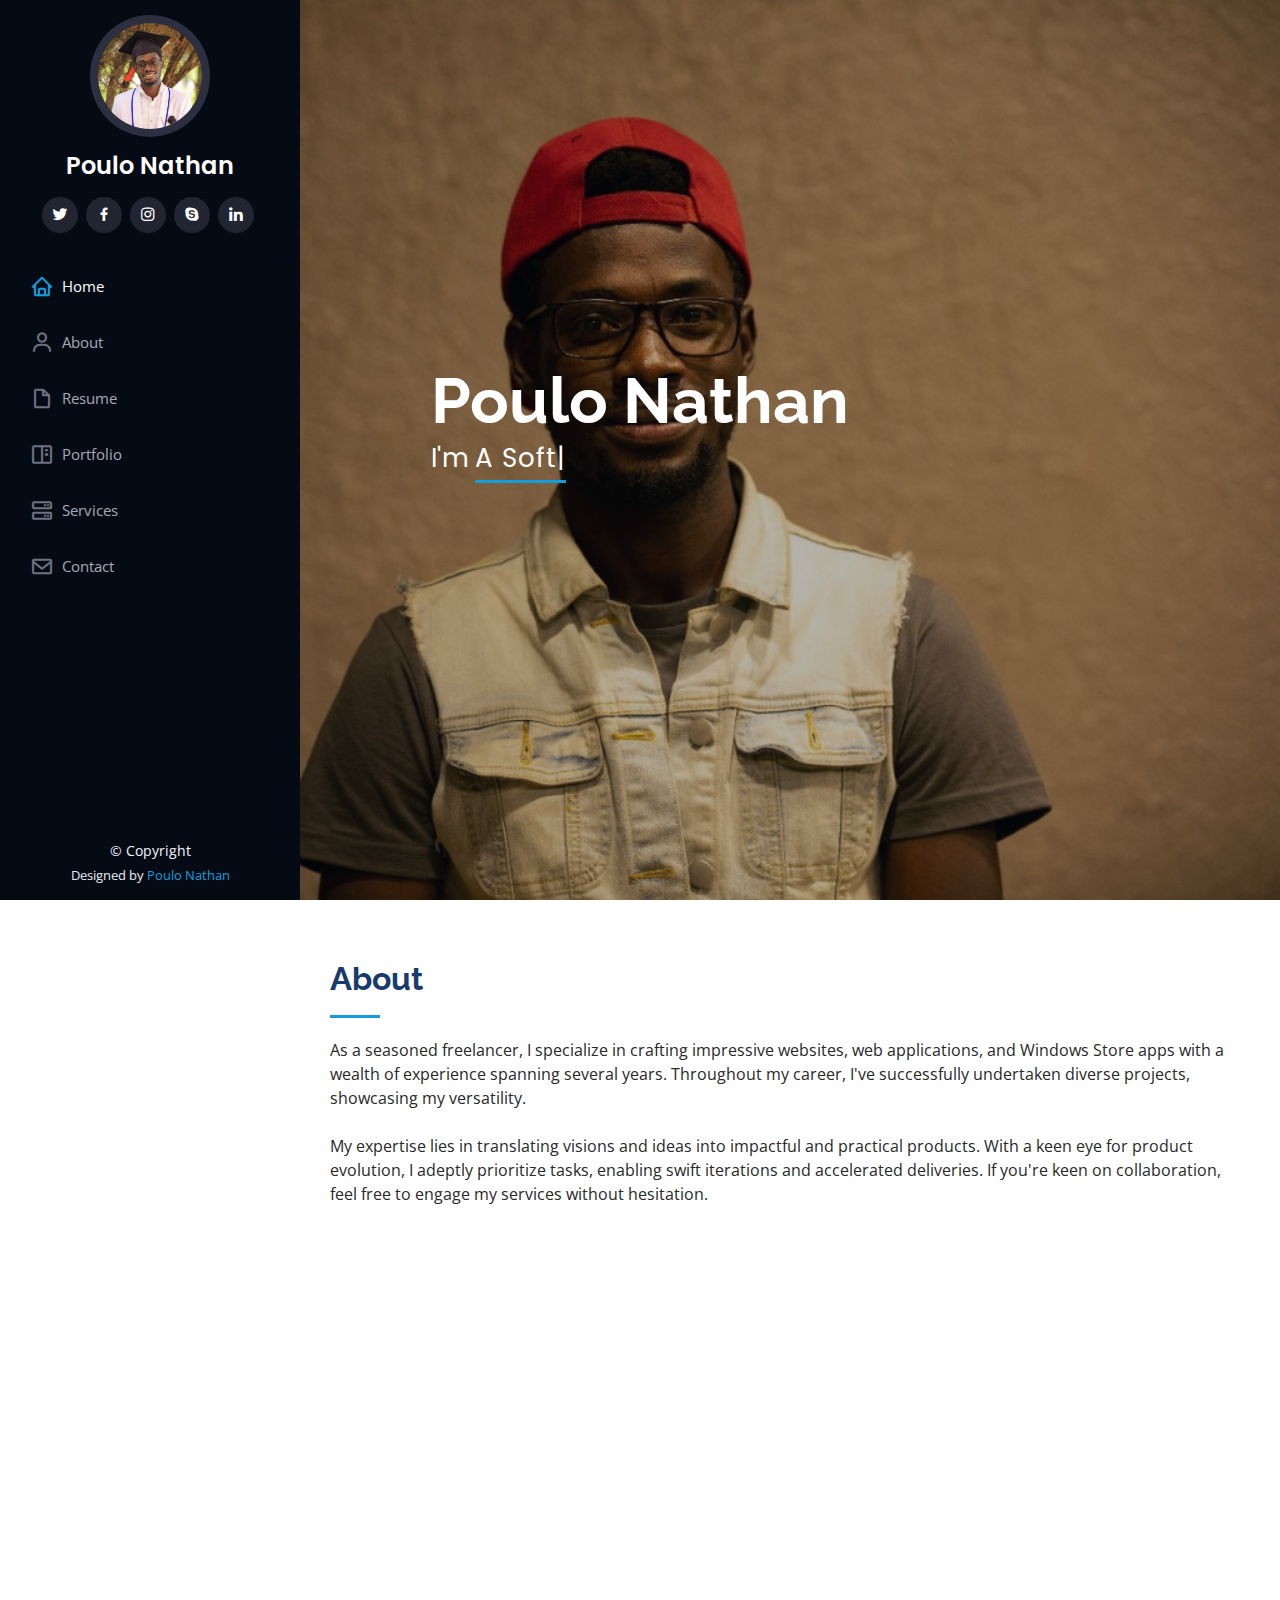
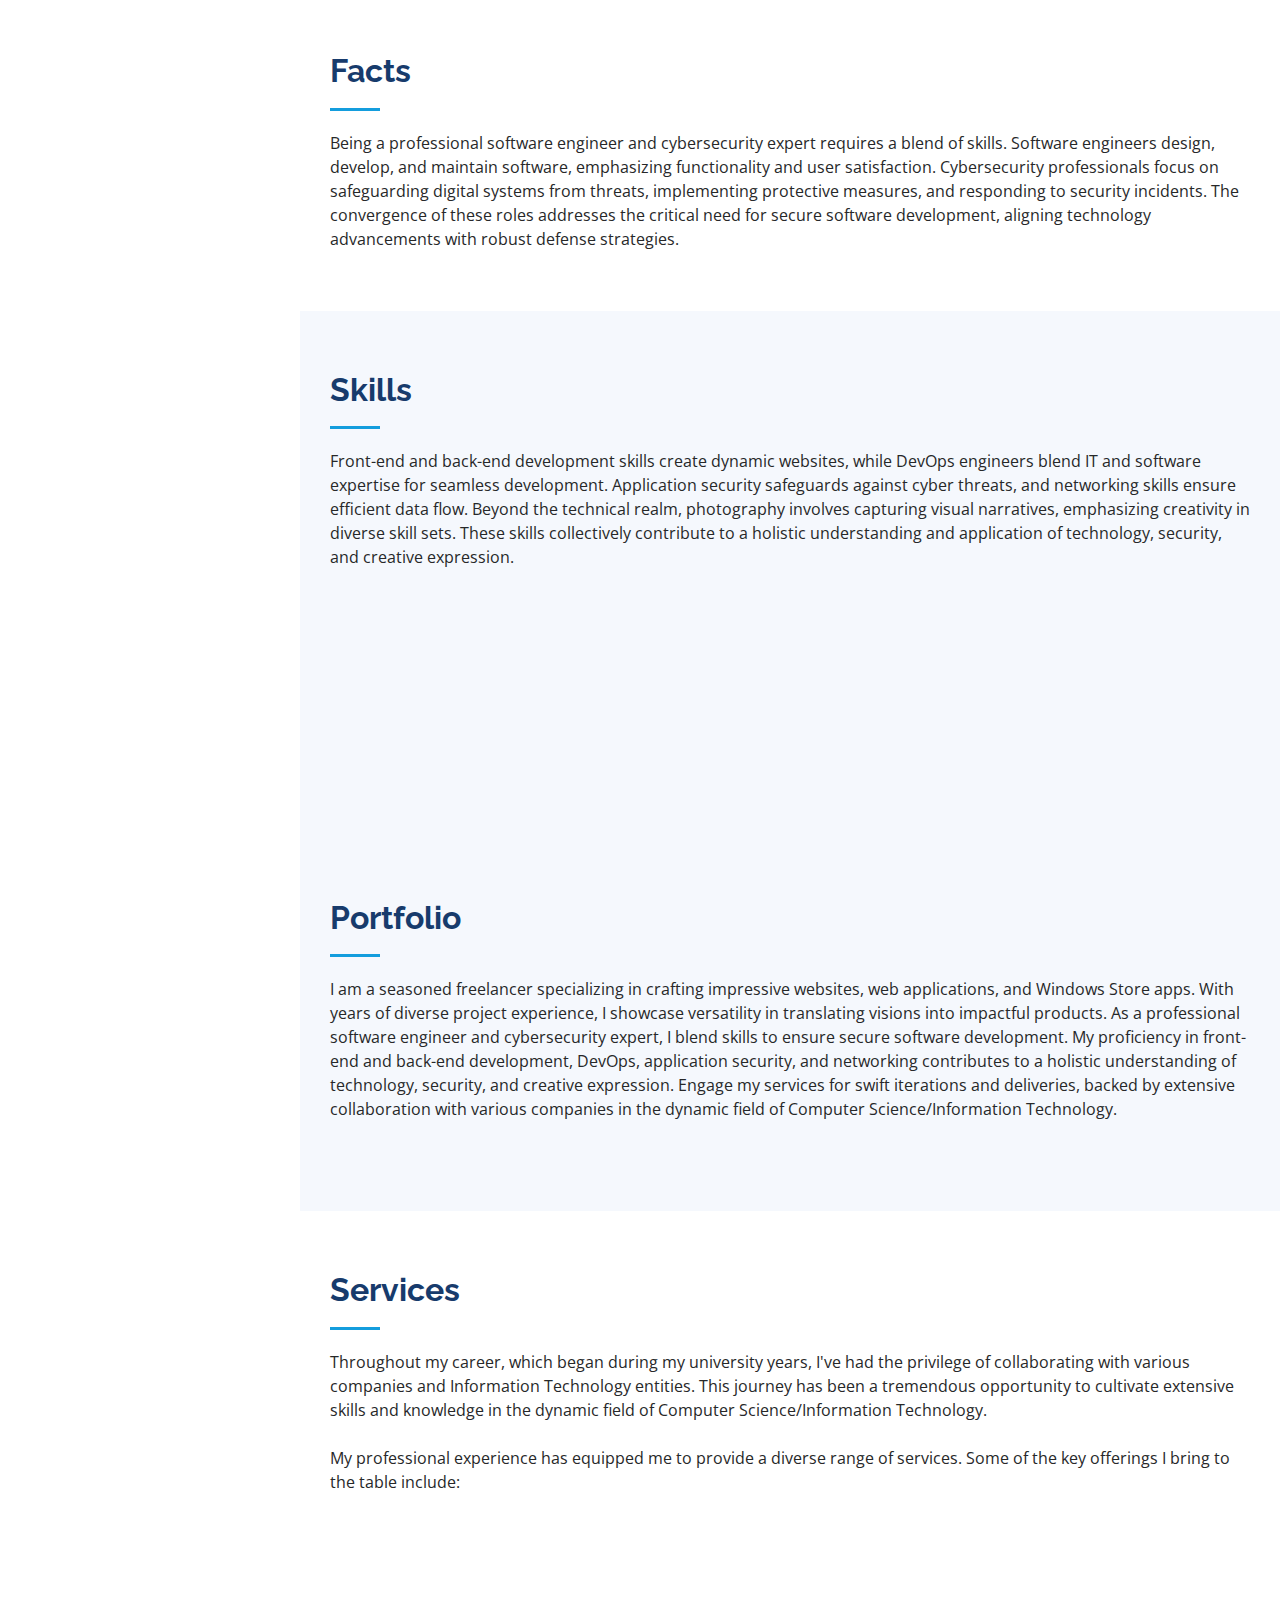
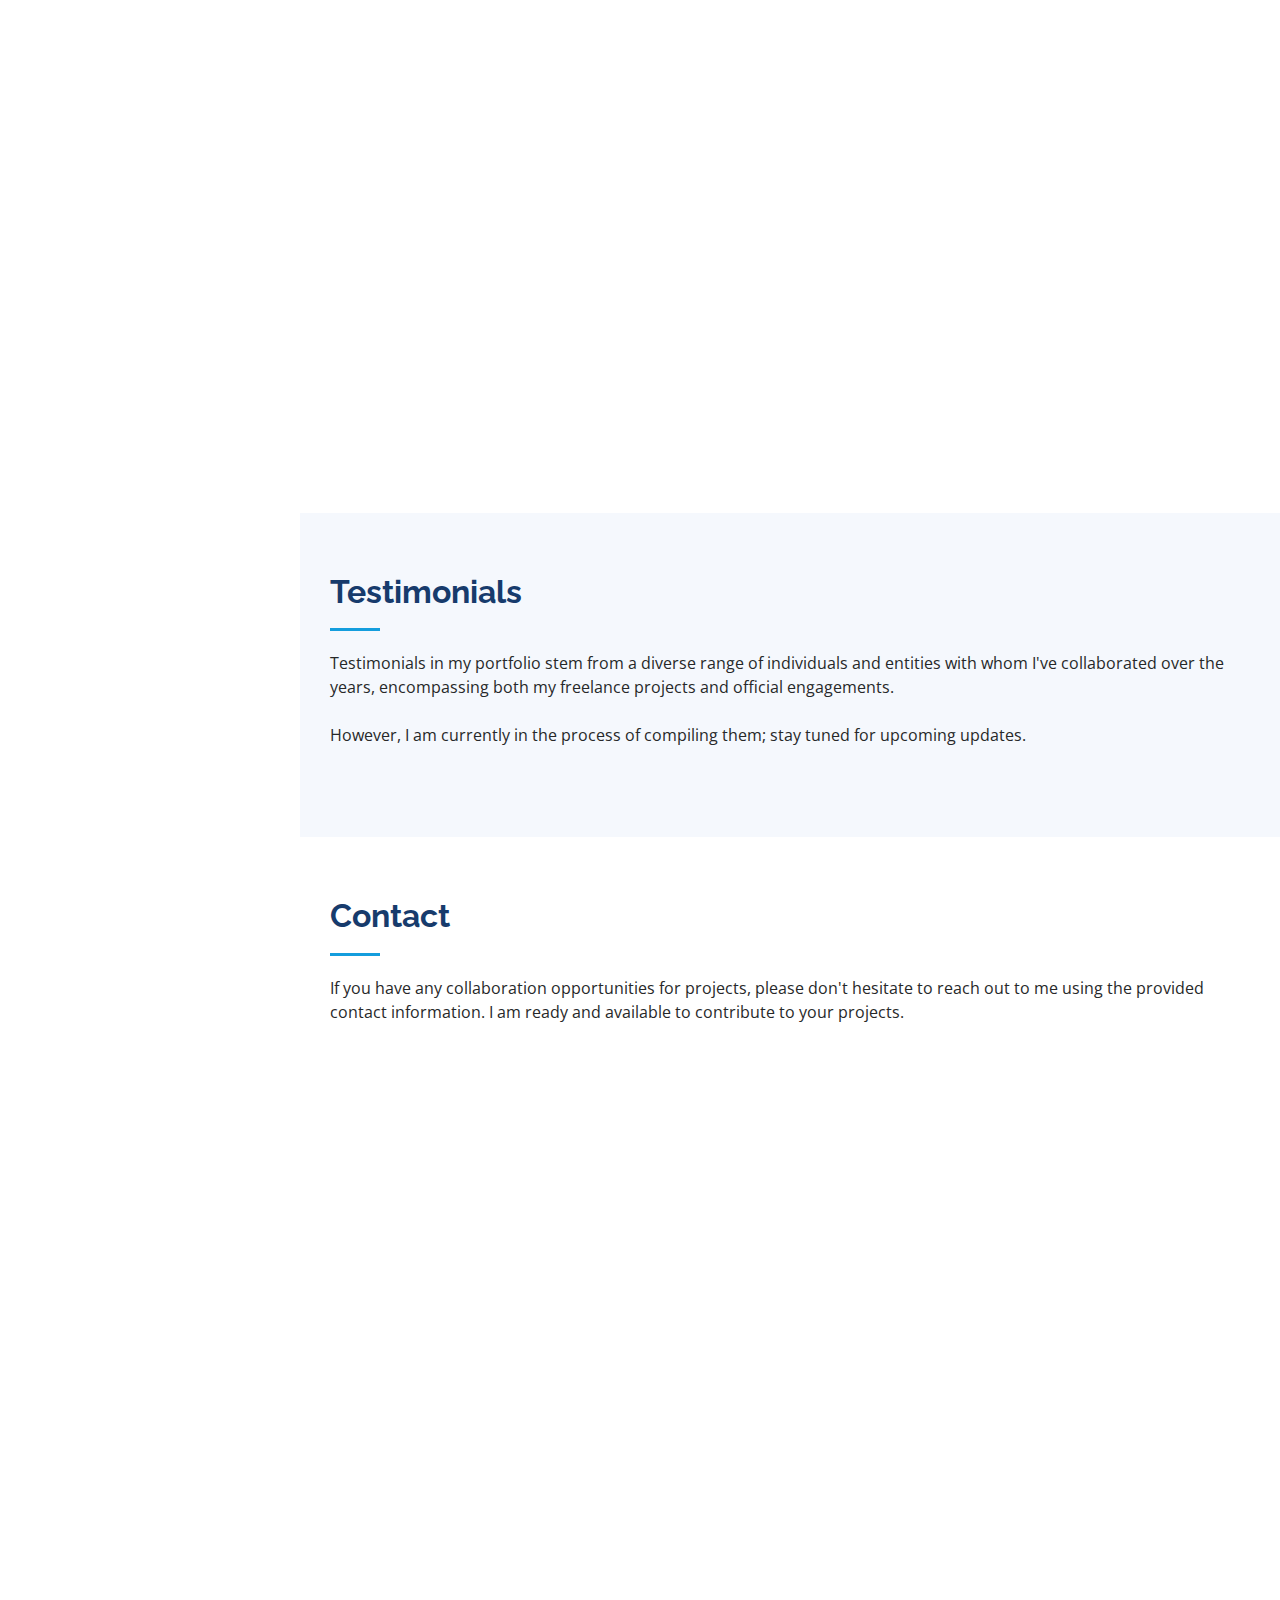
<file: index.html>
<!DOCTYPE html>
<html lang="en">

<head>
  <meta charset="utf-8">
  <meta content="width=device-width, initial-scale=1.0" name="viewport">

  <title>Poulo Nathan</title>
  <meta content="" name="description">
  <meta content="" name="keywords">

  <!-- Favicons -->
  <link href="assets/img/favicon.png" rel="icon">
  <link href="assets/img/apple-touch-icon.png" rel="apple-touch-icon">

  <!-- Google Fonts -->
  <link href="https://fonts.googleapis.com/css?family=Open+Sans:300,300i,400,400i,600,600i,700,700i|Raleway:300,300i,400,400i,500,500i,600,600i,700,700i|Poppins:300,300i,400,400i,500,500i,600,600i,700,700i" rel="stylesheet">

  <!-- Vendor CSS Files -->
  <link href="assets/vendor/aos/aos.css" rel="stylesheet">
  <link href="assets/vendor/bootstrap/css/bootstrap.min.css" rel="stylesheet">
  <link href="assets/vendor/bootstrap-icons/bootstrap-icons.css" rel="stylesheet">
  <link href="assets/vendor/boxicons/css/boxicons.min.css" rel="stylesheet">
  <link href="assets/vendor/glightbox/css/glightbox.min.css" rel="stylesheet">
  <link href="assets/vendor/swiper/swiper-bundle.min.css" rel="stylesheet">

  <!-- Template Main CSS File -->
  <link href="assets/css/style.css" rel="stylesheet">

  <!-- =======================================================
  * Template Name: Poulo Nathan
  * Updated: Nov 17 2023 with Bootstrap v5.3.2
  * Template URL: https://PouloNathan.com/Poulo Nathan-bootstrap-portfolio-websites-template/
  * Author: Poulo Nathan.com
  * License: https://Poulo Nathan.com/license/
  ======================================================== -->
</head>

<body>

  <!-- ======= Mobile nav toggle button ======= -->
  <i class="bi bi-list mobile-nav-toggle d-xl-none"></i>

  <!-- ======= Header ======= -->
  <header id="header">
    <div class="d-flex flex-column">

      <div class="profile">
        <img src="assets/img/profile-img.jpg" alt="" class="img-fluid rounded-circle">
        <h1 class="text-light"><a href="index.html">Poulo Nathan</a></h1>
        <div class="social-links mt-3 text-center">
          <a href="#" class="twitter"><i class="bx bxl-twitter"></i></a>
          <a href="#" class="facebook"><i class="bx bxl-facebook"></i></a>
          <a href="#" class="instagram"><i class="bx bxl-instagram"></i></a>
          <a href="#" class="google-plus"><i class="bx bxl-skype"></i></a>
          <a href="https://www.linkedin.com/in/paul-e-nathan-052a98147/" class="linkedin"><i class="bx bxl-linkedin"></i></a>
        </div>
      </div>

      <nav id="navbar" class="nav-menu navbar">
        <ul>
          <li><a href="#hero" class="nav-link scrollto active"><i class="bx bx-home"></i> <span>Home</span></a></li>
          <li><a href="#about" class="nav-link scrollto"><i class="bx bx-user"></i> <span>About</span></a></li>
          <li><a href="#resume" class="nav-link scrollto"><i class="bx bx-file-blank"></i> <span>Resume</span></a></li>
          <li><a href="#portfolio" class="nav-link scrollto"><i class="bx bx-book-content"></i> <span>Portfolio</span></a></li>
          <li><a href="#services" class="nav-link scrollto"><i class="bx bx-server"></i> <span>Services</span></a></li>
          <li><a href="#contact" class="nav-link scrollto"><i class="bx bx-envelope"></i> <span>Contact</span></a></li>
        </ul>
      </nav><!-- .nav-menu -->
    </div>
  </header><!-- End Header -->

  <!-- ======= Hero Section ======= -->
  <section id="hero" class="d-flex flex-column justify-content-center align-items-center">
    <div class="hero-container" data-aos="fade-in">
      <h1>Poulo Nathan</h1>
      <p>I'm <span class="typed" data-typed-items="A Software Developer, An AppSec Engineer, A DevOps Engineer ,A Photographer"></span></p>
    </div>
  </section><!-- End Hero -->

  <main id="main">

    <!-- ======= About Section ======= -->
    <section id="about" class="about">
      <div class="container">

        <div class="section-title">
          <h2>About</h2>
          <p>
As a seasoned freelancer, I specialize in crafting impressive websites, web applications, and Windows Store apps with a wealth of experience spanning several years. Throughout my career, I've successfully undertaken diverse projects, showcasing my versatility.
<br><br>
My expertise lies in translating visions and ideas into impactful and practical products. With a keen eye for product evolution, I adeptly prioritize tasks, enabling swift iterations and accelerated deliveries. If you're keen on collaboration, feel free to engage my services without hesitation.</p>
        </div>

        <div class="row">
          <div class="col-lg-4" data-aos="fade-right">
            <img src="assets/img/profile-img.jpg" class="img-fluid" alt="">
          </div>
          <div class="col-lg-8 pt-4 pt-lg-0 content" data-aos="fade-left">
            <h3>My Personal Life</h3>
            <p class="fst-italic">
            Beyond my dynamic career as a software engineer and cybersecurity specialist, my personal life is rich and fulfilling. I find spiritual connection through singing and leading worship in church, participating actively in church events, occasionally taking leadership roles. Engaging in community activities, including cleaning and health awareness, reflects my commitment to societal well-being. Regular socializing with peers allows for meaningful conversations, while my love for movies and series adds entertainment to my leisure. Renowned for my vibrant and enjoyable personality, people often find joy in my company, creating a well-rounded and enjoyable personal life.
            </p>
            <!-- <div class="row">
              <div class="col-lg-6">
                <ul>
                  <li><i class="bi bi-chevron-right"></i> <strong>Email:</strong> <span>poulonate@gmail.com</span></li>
                  <li><i class="bi bi-chevron-right"></i> <strong>Website:</strong> <span>poulonathan.com</span></li>
                  <li><i class="bi bi-chevron-right"></i> <strong>Phone:</strong> <span>+256 2009 33889</span></li>
                  <li><i class="bi bi-chevron-right"></i> <strong>City:</strong> <span>Kampala, Uganda</span></li>
                </ul>
              </div> -->
              <!-- <div class="col-lg-6">
                <ul>
                  <li><i class="bi bi-chevron-right"></i> <strong>Age:</strong> <span>30</span></li>
                  <li><i class="bi bi-chevron-right"></i> <strong>Degree:</strong> <span>Master</span></li>
                  <li><i class="bi bi-chevron-right"></i> <strong>PhEmailone:</strong> <span>email@example.com</span></li>
                  <li><i class="bi bi-chevron-right"></i> <strong>Freelance:</strong> <span>Available</span></li>
                </ul>
              </div> -->
            </div>
            <!-- <p>
              Officiis eligendi itaque labore et dolorum mollitia officiis optio vero. Quisquam sunt adipisci omnis et ut. Nulla accusantium dolor incidunt officia tempore. Et eius omnis.
              Cupiditate ut dicta maxime officiis quidem quia. Sed et consectetur qui quia repellendus itaque neque. Aliquid amet quidem ut quaerat cupiditate. Ab et eum qui repellendus omnis culpa magni laudantium dolores.
            </p> -->
          </div>
        </div>

      </div>
    </section><!-- End About Section -->

    <!-- ======= Facts Section ======= -->
    <section id="facts" class="facts">
      <div class="container">

        <div class="section-title">
          <h2>Facts</h2>
          <p>
Being a professional software engineer and cybersecurity expert requires a blend of skills. Software engineers design, develop, and maintain software, emphasizing functionality and user satisfaction. Cybersecurity professionals focus on safeguarding digital systems from threats, implementing protective measures, and responding to security incidents. The convergence of these roles addresses the critical need for secure software development, aligning technology advancements with robust defense strategies.</p>
        </div>

        <!-- <div class="row no-gutters">

          <div class="col-lg-3 col-md-6 d-md-flex align-items-md-stretch" data-aos="fade-up">
            <div class="count-box">
              <i class="bi bi-emoji-smile"></i>
              <span data-purecounter-start="0" data-purecounter-end="232" data-purecounter-duration="1" class="purecounter"></span>
              <p><strong>Happy Clients</strong> consequuntur quae</p>
            </div>
          </div>

          <div class="col-lg-3 col-md-6 d-md-flex align-items-md-stretch" data-aos="fade-up" data-aos-delay="100">
            <div class="count-box">
              <i class="bi bi-journal-richtext"></i>
              <span data-purecounter-start="0" data-purecounter-end="521" data-purecounter-duration="1" class="purecounter"></span>
              <p><strong>Projects</strong> adipisci atque cum quia aut</p>
            </div>
          </div>

          <div class="col-lg-3 col-md-6 d-md-flex align-items-md-stretch" data-aos="fade-up" data-aos-delay="200">
            <div class="count-box">
              <i class="bi bi-headset"></i>
              <span data-purecounter-start="0" data-purecounter-end="1453" data-purecounter-duration="1" class="purecounter"></span>
              <p><strong>Hours Of Support</strong> aut commodi quaerat</p>
            </div>
          </div>

          <div class="col-lg-3 col-md-6 d-md-flex align-items-md-stretch" data-aos="fade-up" data-aos-delay="300">
            <div class="count-box">
              <i class="bi bi-people"></i>
              <span data-purecounter-start="0" data-purecounter-end="32" data-purecounter-duration="1" class="purecounter"></span>
              <p><strong>Hard Workers</strong> rerum asperiores dolor</p>
            </div>
          </div>

        </div> -->

      </div>
    </section><!-- End Facts Section -->

    <!-- ======= Skills Section ======= -->
    <section id="skills" class="skills section-bg">
      <div class="container">

        <div class="section-title">
          <h2>Skills</h2>
          <p>Front-end and back-end development skills create dynamic websites, while DevOps engineers blend IT and software expertise for seamless development. Application security safeguards against cyber threats, and networking skills ensure efficient data flow. Beyond the technical realm, photography involves capturing visual narratives, emphasizing creativity in diverse skill sets. These skills collectively contribute to a holistic understanding and application of technology, security, and creative expression.</p>
        </div>

        <div class="row skills-content">

          <div class="col-lg-6" data-aos="fade-up">

            <div class="progress">
              <span class="skill">Front-End <i class="val">100%</i></span>
              <div class="progress-bar-wrap">
                <div class="progress-bar" role="progressbar" aria-valuenow="100" aria-valuemin="0" aria-valuemax="100"></div>
              </div>
            </div>

            <div class="progress">
              <span class="skill">DevOps <i class="val">90%</i></span>
              <div class="progress-bar-wrap">
                <div class="progress-bar" role="progressbar" aria-valuenow="90" aria-valuemin="0" aria-valuemax="100"></div>
              </div>
            </div>

            <div class="progress">
              <span class="skill">Photography <i class="val">75%</i></span>
              <div class="progress-bar-wrap">
                <div class="progress-bar" role="progressbar" aria-valuenow="75" aria-valuemin="0" aria-valuemax="100"></div>
              </div>
            </div>

          </div>

          <div class="col-lg-6" data-aos="fade-up" data-aos-delay="100">

            <div class="progress">
              <span class="skill">Back-End <i class="val">80%</i></span>
              <div class="progress-bar-wrap">
                <div class="progress-bar" role="progressbar" aria-valuenow="80" aria-valuemin="0" aria-valuemax="100"></div>
              </div>
            </div>

            <div class="progress">
              <span class="skill">Application Security <i class="val">90%</i></span>
              <div class="progress-bar-wrap">
                <div class="progress-bar" role="progressbar" aria-valuenow="90" aria-valuemin="0" aria-valuemax="100"></div>
              </div>
            </div>

            <div class="progress">
              <span class="skill">Networking <i class="val">55%</i></span>
              <div class="progress-bar-wrap">
                <div class="progress-bar" role="progressbar" aria-valuenow="55" aria-valuemin="0" aria-valuemax="100"></div>
              </div>
            </div>

          </div>

        </div>

      </div>
    </section><!-- End Skills Section -->

    <!-- ======= Resume Section ======= -->
    <!-- <section id="resume" class="resume">
      <div class="container">

        <div class="section-title">
          <h2>Resume</h2>
          <p>Magnam dolores commodi suscipit. Necessitatibus eius consequatur ex aliquid fuga eum quidem. Sit sint consectetur velit. Quisquam quos quisquam cupiditate. Et nemo qui impedit suscipit alias ea. Quia fugiat sit in iste officiis commodi quidem hic quas.</p>
        </div>

        <div class="row">
          <div class="col-lg-6" data-aos="fade-up">
            <h3 class="resume-title">Sumary</h3>
            <div class="resume-item pb-0">
              <h4>Poulo Nathan</h4>
              <p><em>Innovative and deadline-driven Graphic Designer with 3+ years of experience designing and developing user-centered digital/print marketing material from initial concept to final, polished deliverable.</em></p>
              <ul>
                <li>Portland par 127,Orlando, FL</li>
                <li>(123) 456-7891</li>
                <li>alice.barkley@example.com</li>
              </ul>
            </div>

            <h3 class="resume-title">Education</h3>
            <div class="resume-item">
              <h4>Master of Fine Arts &amp; Graphic Design</h4>
              <h5>2015 - 2016</h5>
              <p><em>Rochester Institute of Technology, Rochester, NY</em></p>
              <p>Qui deserunt veniam. Et sed aliquam labore tempore sed quisquam iusto autem sit. Ea vero voluptatum qui ut dignissimos deleniti nerada porti sand markend</p>
            </div>
            <div class="resume-item">
              <h4>Bachelor of Fine Arts &amp; Graphic Design</h4>
              <h5>2010 - 2014</h5>
              <p><em>Rochester Institute of Technology, Rochester, NY</em></p>
              <p>Quia nobis sequi est occaecati aut. Repudiandae et iusto quae reiciendis et quis Eius vel ratione eius unde vitae rerum voluptates asperiores voluptatem Earum molestiae consequatur neque etlon sader mart dila</p>
            </div>
          </div>
          <div class="col-lg-6" data-aos="fade-up" data-aos-delay="100">
            <h3 class="resume-title">Professional Experience</h3>
            <div class="resume-item">
              <h4>Senior graphic design specialist</h4>
              <h5>2019 - Present</h5>
              <p><em>Experion, New York, NY </em></p>
              <ul>
                <li>Lead in the design, development, and implementation of the graphic, layout, and production communication materials</li>
                <li>Delegate tasks to the 7 members of the design team and provide counsel on all aspects of the project. </li>
                <li>Supervise the assessment of all graphic materials in order to ensure quality and accuracy of the design</li>
                <li>Oversee the efficient use of production project budgets ranging from $2,000 - $25,000</li>
              </ul>
            </div>
            <div class="resume-item">
              <h4>Graphic design specialist</h4>
              <h5>2017 - 2018</h5>
              <p><em>Stepping Stone Advertising, New York, NY</em></p>
              <ul>
                <li>Developed numerous marketing programs (logos, brochures,infographics, presentations, and advertisements).</li>
                <li>Managed up to 5 projects or tasks at a given time while under pressure</li>
                <li>Recommended and consulted with clients on the most appropriate graphic design</li>
                <li>Created 4+ design presentations and proposals a month for clients and account managers</li>
              </ul>
            </div>
          </div>
        </div>

      </div>
    </section><!
    - End Resume Section -->

    <!-- ======= Portfolio Section ======= -->
    <section id="portfolio" class="portfolio section-bg">
      <div class="container">

        <div class="section-title">
          <h2>Portfolio</h2>
          <p>I am a seasoned freelancer specializing in crafting impressive websites, web applications, and Windows Store apps. With years of diverse project experience, I showcase versatility in translating visions into impactful products. As a professional software engineer and cybersecurity expert, I blend skills to ensure secure software development. My proficiency in front-end and back-end development, DevOps, application security, and networking contributes to a holistic understanding of technology, security, and creative expression. Engage my services for swift iterations and deliveries, backed by extensive collaboration with various companies in the dynamic field of Computer Science/Information Technology.</p>
        </div>

        <!-- <div class="row" data-aos="fade-up">
          <div class="col-lg-12 d-flex justify-content-center">
            <ul id="portfolio-flters">
              <li data-filter="*" class="filter-active">All</li>
              <li data-filter=".filter-app">App</li>
              <li data-filter=".filter-card">Card</li>
              <li data-filter=".filter-web">Web</li>
            </ul>
          </div>
        </div>

        <div class="row portfolio-container" data-aos="fade-up" data-aos-delay="100">

          <div class="col-lg-4 col-md-6 portfolio-item filter-app">
            <div class="portfolio-wrap">
              <img src="assets/img/portfolio/portfolio-1.jpg" class="img-fluid" alt="">
              <div class="portfolio-links">
                <a href="assets/img/portfolio/portfolio-1.jpg" data-gallery="portfolioGallery" class="portfolio-lightbox" title="App 1"><i class="bx bx-plus"></i></a>
                <a href="portfolio-details.html" title="More Details"><i class="bx bx-link"></i></a>
              </div>
            </div>
          </div>

          <div class="col-lg-4 col-md-6 portfolio-item filter-web">
            <div class="portfolio-wrap">
              <img src="assets/img/portfolio/portfolio-2.jpg" class="img-fluid" alt="">
              <div class="portfolio-links">
                <a href="assets/img/portfolio/portfolio-2.jpg" data-gallery="portfolioGallery" class="portfolio-lightbox" title="Web 3"><i class="bx bx-plus"></i></a>
                <a href="portfolio-details.html" title="More Details"><i class="bx bx-link"></i></a>
              </div>
            </div>
          </div>

          <div class="col-lg-4 col-md-6 portfolio-item filter-app">
            <div class="portfolio-wrap">
              <img src="assets/img/portfolio/portfolio-3.jpg" class="img-fluid" alt="">
              <div class="portfolio-links">
                <a href="assets/img/portfolio/portfolio-3.jpg" data-gallery="portfolioGallery" class="portfolio-lightbox" title="App 2"><i class="bx bx-plus"></i></a>
                <a href="portfolio-details.html" title="More Details"><i class="bx bx-link"></i></a>
              </div>
            </div>
          </div>

          <div class="col-lg-4 col-md-6 portfolio-item filter-card">
            <div class="portfolio-wrap">
              <img src="assets/img/portfolio/portfolio-4.jpg" class="img-fluid" alt="">
              <div class="portfolio-links">
                <a href="assets/img/portfolio/portfolio-4.jpg" data-gallery="portfolioGallery" class="portfolio-lightbox" title="Card 2"><i class="bx bx-plus"></i></a>
                <a href="portfolio-details.html" title="More Details"><i class="bx bx-link"></i></a>
              </div>
            </div>
          </div>

          <div class="col-lg-4 col-md-6 portfolio-item filter-web">
            <div class="portfolio-wrap">
              <img src="assets/img/portfolio/portfolio-5.jpg" class="img-fluid" alt="">
              <div class="portfolio-links">
                <a href="assets/img/portfolio/portfolio-5.jpg" data-gallery="portfolioGallery" class="portfolio-lightbox" title="Web 2"><i class="bx bx-plus"></i></a>
                <a href="portfolio-details.html" title="More Details"><i class="bx bx-link"></i></a>
              </div>
            </div>
          </div>

          <div class="col-lg-4 col-md-6 portfolio-item filter-app">
            <div class="portfolio-wrap">
              <img src="assets/img/portfolio/portfolio-6.jpg" class="img-fluid" alt="">
              <div class="portfolio-links">
                <a href="assets/img/portfolio/portfolio-6.jpg" data-gallery="portfolioGallery" class="portfolio-lightbox" title="App 3"><i class="bx bx-plus"></i></a>
                <a href="portfolio-details.html" title="More Details"><i class="bx bx-link"></i></a>
              </div>
            </div>
          </div>

          <div class="col-lg-4 col-md-6 portfolio-item filter-card">
            <div class="portfolio-wrap">
              <img src="assets/img/portfolio/portfolio-7.jpg" class="img-fluid" alt="">
              <div class="portfolio-links">
                <a href="assets/img/portfolio/portfolio-7.jpg" data-gallery="portfolioGallery" class="portfolio-lightbox" title="Card 1"><i class="bx bx-plus"></i></a>
                <a href="portfolio-details.html" title="More Details"><i class="bx bx-link"></i></a>
              </div>
            </div>
          </div>

          <div class="col-lg-4 col-md-6 portfolio-item filter-card">
            <div class="portfolio-wrap">
              <img src="assets/img/portfolio/portfolio-8.jpg" class="img-fluid" alt="">
              <div class="portfolio-links">
                <a href="assets/img/portfolio/portfolio-8.jpg" data-gallery="portfolioGallery" class="portfolio-lightbox" title="Card 3"><i class="bx bx-plus"></i></a>
                <a href="portfolio-details.html" title="More Details"><i class="bx bx-link"></i></a>
              </div>
            </div>
          </div>

          <div class="col-lg-4 col-md-6 portfolio-item filter-web">
            <div class="portfolio-wrap">
              <img src="assets/img/portfolio/portfolio-9.jpg" class="img-fluid" alt="">
              <div class="portfolio-links">
                <a href="assets/img/portfolio/portfolio-9.jpg" data-gallery="portfolioGallery" class="portfolio-lightbox" title="Web 3"><i class="bx bx-plus"></i></a>
                <a href="portfolio-details.html" title="More Details"><i class="bx bx-link"></i></a>
              </div>
            </div>
          </div>

        </div> -->

      </div>
    </section><!-- End Portfolio Section -->

    <!-- ======= Services Section ======= -->
    <section id="services" class="services">
      <div class="container">

        <div class="section-title">
          <h2>Services</h2>
          <p>Throughout my career, which began during my university years, I've had the privilege of collaborating with various companies and Information Technology entities. This journey has been a tremendous opportunity to cultivate extensive skills and knowledge in the dynamic field of Computer Science/Information Technology. <br><br> My professional experience has equipped me to provide a diverse range of services. Some of the key offerings I bring to the table include: </p>
        </div>

        <div class="row">
          <div class="col-lg-4 col-md-6 icon-box" data-aos="fade-up">
            <div class="icon"><i class="bi bi-briefcase"></i></div>
            <h4 class="title"><a href="">Software Development</a></h4>
            <p class="description">Software engineering is systematic, scientific development deploying computer applications to solve real-world problems, ensuring best practices, and adherence to principles.</p>
          </div>
          <div class="col-lg-4 col-md-6 icon-box" data-aos="fade-up" data-aos-delay="100">
            <div class="icon"><i class="bi bi-card-checklist"></i></div>
            <h4 class="title"><a href="">Website Development</a></h4>
            <p class="description">Website development encompasses creating and maintaining websites, involving design, coding, and database management, ensuring effective functionality and user experience for online presence.</p>
          </div>
          <div class="col-lg-4 col-md-6 icon-box" data-aos="fade-up" data-aos-delay="200">
            <div class="icon"><i class="bi bi-bar-chart"></i></div>
            <h4 class="title"><a href="">Application Security</a></h4>
            <p class="description">AppSec involves processes, tools, and practices to identify, repair, and safeguard against vulnerabilities in software applications, ensuring protection from cyber threats throughout development phases.</p>
          </div>
          <div class="col-lg-4 col-md-6 icon-box" data-aos="fade-up" data-aos-delay="300">
            <div class="icon"><i class="bi bi-binoculars"></i></div>
            <h4 class="title"><a href="">IA and ML (Prototyping)</a></h4>
            <p class="description">Prototyping for AI and ML involves a systematic process, from problem definition to scaling up, with a focus on data quality, fostering innovation, exploration, and development.</p>
          </div>
          <div class="col-lg-4 col-md-6 icon-box" data-aos="fade-up" data-aos-delay="400">
            <div class="icon"><i class="bi bi-brightness-high"></i></div>
            <h4 class="title"><a href="">Web Hosting</a></h4>
            <p class="description">Web hosting is a service providing storage for website files and making them accessible on the internet. Hosts manage technology, ensuring websites are online and directing traffic reliably.</p>
          </div>
          <div class="col-lg-4 col-md-6 icon-box" data-aos="fade-up" data-aos-delay="500">
            <div class="icon"><i class="bi bi-calendar4-week"></i></div>
            <h4 class="title"><a href="">Photography</a></h4>
            <p class="description">Photography is the art and practice of capturing images by recording light. It utilizes cameras, either film or digital, to create visual representations of subjects, with a rich history dating back to the 19th century.</p>
          </div>
        </div>

      </div>
    </section><!-- End Services Section -->

    <!-- ======= Testimonials Section ======= -->
    <section id="testimonials" class="testimonials section-bg">
      <div class="container">

        <div class="section-title">
          <h2>Testimonials</h2>
          <p>
Testimonials in my portfolio stem from a diverse range of individuals and entities with whom I've collaborated over the years, encompassing both my freelance projects and official engagements.</p>
<br>
<p>However, I am currently in the process of compiling them; stay tuned for upcoming updates.</P>
        </div>

        <!-- <div class="testimonials-slider swiper" data-aos="fade-up" data-aos-delay="100">
          <div class="swiper-wrapper">

            <div class="swiper-slide">
              <div class="testimonial-item" data-aos="fade-up">
                <p>
                  <i class="bx bxs-quote-alt-left quote-icon-left"></i>
                  Proin iaculis purus consequat sem cure digni ssim donec porttitora entum suscipit rhoncus. Accusantium quam, ultricies eget id, aliquam eget nibh et. Maecen aliquam, risus at semper.
                  <i class="bx bxs-quote-alt-right quote-icon-right"></i>
                </p>
                <img src="assets/img/testimonials/testimonials-1.jpg" class="testimonial-img" alt="">
                <h3>Saul Goodman</h3>
                <h4>Ceo &amp; Founder</h4>
              </div> -->
            </div><!-- End testimonial item -->

            <!-- <div class="swiper-slide">
              <div class="testimonial-item" data-aos="fade-up" data-aos-delay="100">
                <p>
                  <i class="bx bxs-quote-alt-left quote-icon-left"></i>
                  Export tempor illum tamen malis malis eram quae irure esse labore quem cillum quid cillum eram malis quorum velit fore eram velit sunt aliqua noster fugiat irure amet legam anim culpa.
                  <i class="bx bxs-quote-alt-right quote-icon-right"></i>
                </p>
                <img src="assets/img/testimonials/testimonials-2.jpg" class="testimonial-img" alt="">
                <h3>Sara Wilsson</h3>
                <h4>Designer</h4>
              </div> -->
            </div><!-- End testimonial item -->

            <!-- <div class="swiper-slide">
              <div class="testimonial-item" data-aos="fade-up" data-aos-delay="200">
                <p>
                  <i class="bx bxs-quote-alt-left quote-icon-left"></i>
                  Enim nisi quem export duis labore cillum quae magna enim sint quorum nulla quem veniam duis minim tempor labore quem eram duis noster aute amet eram fore quis sint minim.
                  <i class="bx bxs-quote-alt-right quote-icon-right"></i>
                </p>
                <img src="assets/img/testimonials/testimonials-3.jpg" class="testimonial-img" alt="">
                <h3>Jena Karlis</h3>
                <h4>Store Owner</h4>
              </div> -->
            </div><!-- End testimonial item -->

            <!-- <div class="swiper-slide">
              <div class="testimonial-item" data-aos="fade-up" data-aos-delay="300">
                <p>
                  <i class="bx bxs-quote-alt-left quote-icon-left"></i>
                  Fugiat enim eram quae cillum dolore dolor amet nulla culpa multos export minim fugiat minim velit minim dolor enim duis veniam ipsum anim magna sunt elit fore quem dolore labore illum veniam.
                  <i class="bx bxs-quote-alt-right quote-icon-right"></i>
                </p>
                <img src="assets/img/testimonials/testimonials-4.jpg" class="testimonial-img" alt="">
                <h3>Matt Brandon</h3>
                <h4>Freelancer</h4>
              </div> -->
            </div><!-- End testimonial item -->

            <!-- <div class="swiper-slide">
              <div class="testimonial-item" data-aos="fade-up" data-aos-delay="400">
                <p>
                  <i class="bx bxs-quote-alt-left quote-icon-left"></i>
                  Quis quorum aliqua sint quem legam fore sunt eram irure aliqua veniam tempor noster veniam enim culpa labore duis sunt culpa nulla illum cillum fugiat legam esse veniam culpa fore nisi cillum quid.
                  <i class="bx bxs-quote-alt-right quote-icon-right"></i>
                </p>
                <img src="assets/img/testimonials/testimonials-5.jpg" class="testimonial-img" alt="">
                <h3>John Larson</h3>
                <h4>Entrepreneur</h4>
              </div> -->
            </div><!-- End testimonial item -->

          </div>
          <!-- <div class="swiper-pagination"></div> -->
        </div>

      </div>
    </section><!-- End Testimonials Section -->

    <!-- ======= Contact Section ======= -->
    <section id="contact" class="contact">
      <div class="container">

        <div class="section-title">
          <h2>Contact</h2>
          <p>If you have any collaboration opportunities for projects, please don't hesitate to reach out to me using the provided contact information. I am ready and available to contribute to your projects.</p>
        </div>

        <div class="row" data-aos="fade-in">

          <div class="col-lg-5 d-flex align-items-stretch">
            <div class="info">
              <div class="address">
                <i class="bi bi-geo-alt"></i>
                <h4>Location:</h4>
                <p>Kampala, Uganda</p>
              </div>

              <div class="email">
                <i class="bi bi-envelope"></i>
                <h4>Email:</h4>
                <p>poulonate@gmail.com</p>
              </div>

              <div class="phone">
                <i class="bi bi-phone"></i>
                <h4>Call:</h4>
                <p>+256 2009 33889</p>
              </div>

              <iframe src="https://www.google.com/maps/embed?pb=!1m18!1m12!1m3!1d3988.614027961817!2d32.58052151525055!3d0.3122540641632399!2m3!1f0!2f0!3f0!3m2!1i1024!2i768!4f13.1!3m3!1m2!1s0x177dbe4d5f92e0d7%3A0x4df115f221a340a9!2sCity%20Square%2C%20Kampala!5e0!3m2!1sen!2sug!4v1641902551468!5m2!1sen!2sug" frameborder="0" style="border:0; width: 100%; height: 290px;" allowfullscreen></iframe>
            </div>

          </div>

          <div class="col-lg-7 mt-5 mt-lg-0 d-flex align-items-stretch">
            <form action="forms/contact.php" method="post" role="form" class="php-email-form">
              <div class="row">
                <div class="form-group col-md-6">
                  <label for="name">Your Name</label>
                  <input type="text" name="name" class="form-control" id="name" required>
                </div>
                <div class="form-group col-md-6">
                  <label for="name">Your Email</label>
                  <input type="email" class="form-control" name="email" id="email" required>
                </div>
              </div>
              <div class="form-group">
                <label for="name">Subject</label>
                <input type="text" class="form-control" name="subject" id="subject" required>
              </div>
              <div class="form-group">
                <label for="name">Message</label>
                <textarea class="form-control" name="message" rows="10" required></textarea>
              </div>
              <div class="my-3">
                <div class="loading">Loading</div>
                <div class="error-message"></div>
                <div class="sent-message">Your message has been sent. Thank you!</div>
              </div>
              <div class="text-center"><button type="submit">Send Message</button></div>
            </form>
          </div>

        </div>

      </div>
    </section><!-- End Contact Section -->

  </main><!-- End #main -->

  <!-- ======= Footer ======= -->
  <footer id="footer">
    <div class="container">
      <div class="copyright">
        &copy; Copyright <strong><span></span></strong>
      </div>
      <div class="credits">
        <!-- All the links in the footer should remain intact. -->
        <!-- You can delete the links only if you purchased the pro version. -->
        <!-- Licensing information: https://Poulo Nathan.com/license/ -->
        <!-- Purchase the pro version with working PHP/AJAX contact form: https://Poulo Nathan.com/Poulo Nathan-bootstrap-portfolio-websites-template/ -->
        Designed by <a href="https://Poulonathan.netlify.app/">Poulo Nathan</a>
      </div>
    </div>
  </footer><!-- End  Footer -->

  <a href="#" class="back-to-top d-flex align-items-center justify-content-center"><i class="bi bi-arrow-up-short"></i></a>

  <!-- Vendor JS Files -->
  <script src="assets/vendor/purecounter/purecounter_vanilla.js"></script>
  <script src="assets/vendor/aos/aos.js"></script>
  <script src="assets/vendor/bootstrap/js/bootstrap.bundle.min.js"></script>
  <script src="assets/vendor/glightbox/js/glightbox.min.js"></script>
  <script src="assets/vendor/isotope-layout/isotope.pkgd.min.js"></script>
  <script src="assets/vendor/swiper/swiper-bundle.min.js"></script>
  <script src="assets/vendor/typed.js/typed.umd.js"></script>
  <script src="assets/vendor/waypoints/noframework.waypoints.js"></script>
  <script src="assets/vendor/php-email-form/validate.js"></script>

  <!-- Template Main JS File -->
  <script src="assets/js/main.js"></script>

</body>

</html>
</file>
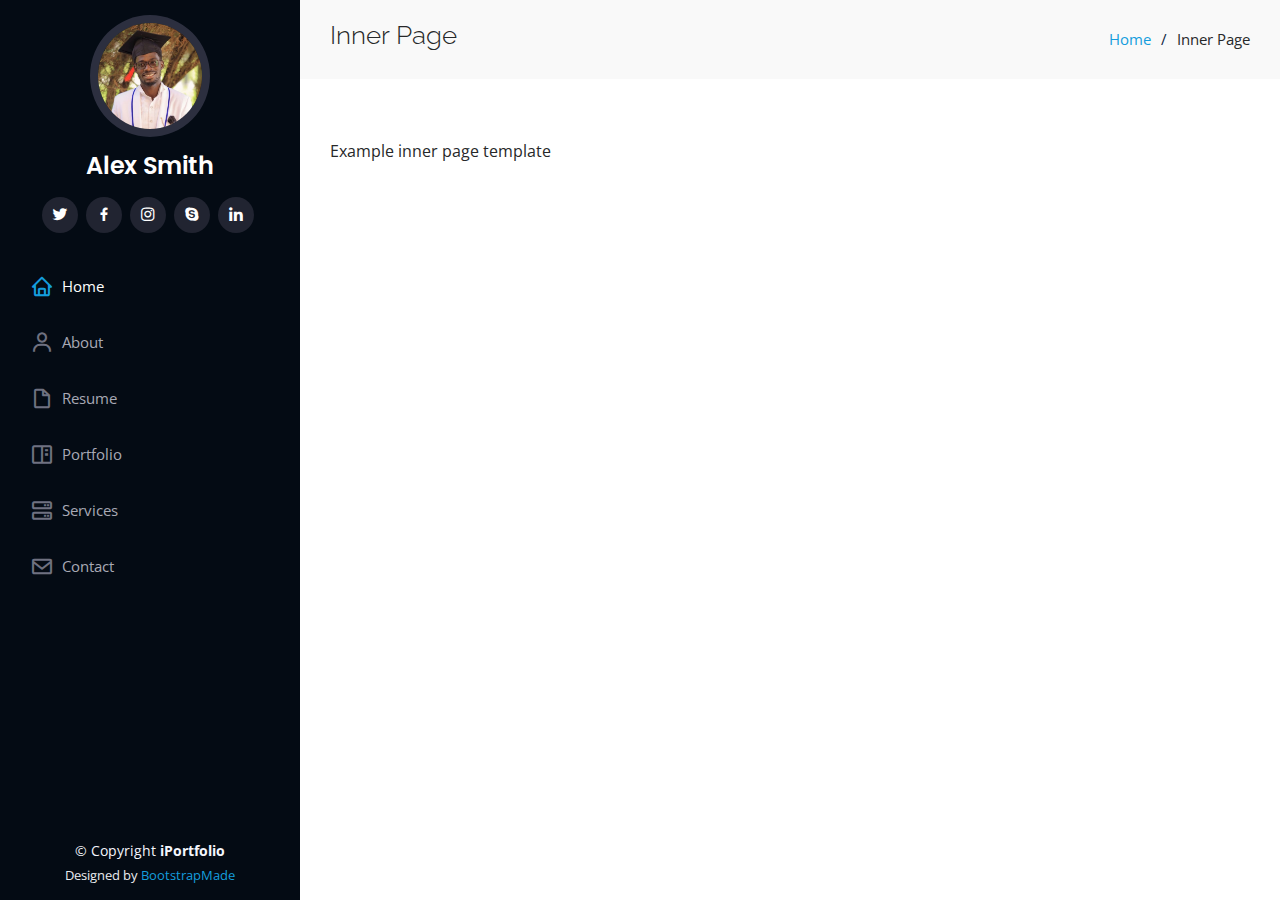
<file: inner-page.html>
<!DOCTYPE html>
<html lang="en">

<head>
  <meta charset="utf-8">
  <meta content="width=device-width, initial-scale=1.0" name="viewport">

  <title>Inner Page - iPortfolio Bootstrap Template</title>
  <meta content="" name="description">
  <meta content="" name="keywords">

  <!-- Favicons -->
  <link href="assets/img/favicon.png" rel="icon">
  <link href="assets/img/apple-touch-icon.png" rel="apple-touch-icon">

  <!-- Google Fonts -->
  <link href="https://fonts.googleapis.com/css?family=Open+Sans:300,300i,400,400i,600,600i,700,700i|Raleway:300,300i,400,400i,500,500i,600,600i,700,700i|Poppins:300,300i,400,400i,500,500i,600,600i,700,700i" rel="stylesheet">

  <!-- Vendor CSS Files -->
  <link href="assets/vendor/aos/aos.css" rel="stylesheet">
  <link href="assets/vendor/bootstrap/css/bootstrap.min.css" rel="stylesheet">
  <link href="assets/vendor/bootstrap-icons/bootstrap-icons.css" rel="stylesheet">
  <link href="assets/vendor/boxicons/css/boxicons.min.css" rel="stylesheet">
  <link href="assets/vendor/glightbox/css/glightbox.min.css" rel="stylesheet">
  <link href="assets/vendor/swiper/swiper-bundle.min.css" rel="stylesheet">

  <!-- Template Main CSS File -->
  <link href="assets/css/style.css" rel="stylesheet">

  <!-- =======================================================
  * Template Name: iPortfolio
  * Updated: Nov 17 2023 with Bootstrap v5.3.2
  * Template URL: https://bootstrapmade.com/iportfolio-bootstrap-portfolio-websites-template/
  * Author: BootstrapMade.com
  * License: https://bootstrapmade.com/license/
  ======================================================== -->
</head>

<body>

  <!-- ======= Mobile nav toggle button ======= -->
  <i class="bi bi-list mobile-nav-toggle d-xl-none"></i>

  <!-- ======= Header ======= -->
  <header id="header">
    <div class="d-flex flex-column">

      <div class="profile">
        <img src="assets/img/profile-img.jpg" alt="" class="img-fluid rounded-circle">
        <h1 class="text-light"><a href="index.html">Alex Smith</a></h1>
        <div class="social-links mt-3 text-center">
          <a href="#" class="twitter"><i class="bx bxl-twitter"></i></a>
          <a href="#" class="facebook"><i class="bx bxl-facebook"></i></a>
          <a href="#" class="instagram"><i class="bx bxl-instagram"></i></a>
          <a href="#" class="google-plus"><i class="bx bxl-skype"></i></a>
          <a href="#" class="linkedin"><i class="bx bxl-linkedin"></i></a>
        </div>
      </div>

      <nav id="navbar" class="nav-menu navbar">
        <ul>
          <li><a href="#hero" class="nav-link scrollto active"><i class="bx bx-home"></i> <span>Home</span></a></li>
          <li><a href="#about" class="nav-link scrollto"><i class="bx bx-user"></i> <span>About</span></a></li>
          <li><a href="#resume" class="nav-link scrollto"><i class="bx bx-file-blank"></i> <span>Resume</span></a></li>
          <li><a href="#portfolio" class="nav-link scrollto"><i class="bx bx-book-content"></i> <span>Portfolio</span></a></li>
          <li><a href="#services" class="nav-link scrollto"><i class="bx bx-server"></i> <span>Services</span></a></li>
          <li><a href="#contact" class="nav-link scrollto"><i class="bx bx-envelope"></i> <span>Contact</span></a></li>
        </ul>
      </nav><!-- .nav-menu -->
    </div>
  </header><!-- End Header -->

  <main id="main">

    <!-- ======= Breadcrumbs ======= -->
    <section class="breadcrumbs">
      <div class="container">

        <div class="d-flex justify-content-between align-items-center">
          <h2>Inner Page</h2>
          <ol>
            <li><a href="index.html">Home</a></li>
            <li>Inner Page</li>
          </ol>
        </div>

      </div>
    </section><!-- End Breadcrumbs -->

    <section class="inner-page">
      <div class="container">
        <p>
          Example inner page template
        </p>
      </div>
    </section>

  </main><!-- End #main -->

  <!-- ======= Footer ======= -->
  <footer id="footer">
    <div class="container">
      <div class="copyright">
        &copy; Copyright <strong><span>iPortfolio</span></strong>
      </div>
      <div class="credits">
        <!-- All the links in the footer should remain intact. -->
        <!-- You can delete the links only if you purchased the pro version. -->
        <!-- Licensing information: https://bootstrapmade.com/license/ -->
        <!-- Purchase the pro version with working PHP/AJAX contact form: https://bootstrapmade.com/iportfolio-bootstrap-portfolio-websites-template/ -->
        Designed by <a href="https://bootstrapmade.com/">BootstrapMade</a>
      </div>
    </div>
  </footer><!-- End  Footer -->

  <a href="#" class="back-to-top d-flex align-items-center justify-content-center"><i class="bi bi-arrow-up-short"></i></a>

  <!-- Vendor JS Files -->
  <script src="assets/vendor/purecounter/purecounter_vanilla.js"></script>
  <script src="assets/vendor/aos/aos.js"></script>
  <script src="assets/vendor/bootstrap/js/bootstrap.bundle.min.js"></script>
  <script src="assets/vendor/glightbox/js/glightbox.min.js"></script>
  <script src="assets/vendor/isotope-layout/isotope.pkgd.min.js"></script>
  <script src="assets/vendor/swiper/swiper-bundle.min.js"></script>
  <script src="assets/vendor/typed.js/typed.umd.js"></script>
  <script src="assets/vendor/waypoints/noframework.waypoints.js"></script>
  <script src="assets/vendor/php-email-form/validate.js"></script>

  <!-- Template Main JS File -->
  <script src="assets/js/main.js"></script>

</body>

</html>
</file>
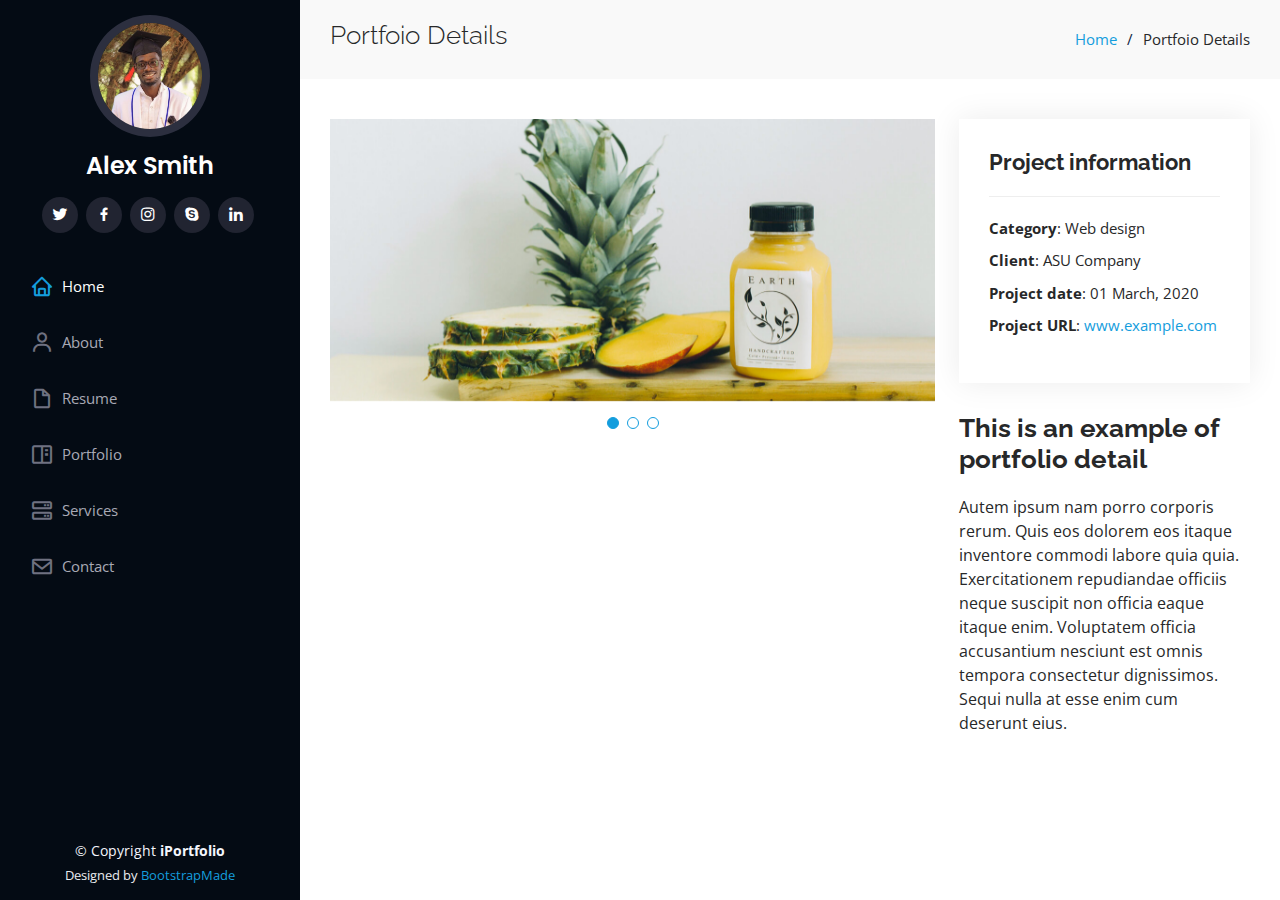
<file: portfolio-details.html>
<!DOCTYPE html>
<html lang="en">

<head>
  <meta charset="utf-8">
  <meta content="width=device-width, initial-scale=1.0" name="viewport">

  <title>Portfolio Details - iPortfolio Bootstrap Template</title>
  <meta content="" name="description">
  <meta content="" name="keywords">

  <!-- Favicons -->
  <link href="assets/img/favicon.png" rel="icon">
  <link href="assets/img/apple-touch-icon.png" rel="apple-touch-icon">

  <!-- Google Fonts -->
  <link href="https://fonts.googleapis.com/css?family=Open+Sans:300,300i,400,400i,600,600i,700,700i|Raleway:300,300i,400,400i,500,500i,600,600i,700,700i|Poppins:300,300i,400,400i,500,500i,600,600i,700,700i" rel="stylesheet">

  <!-- Vendor CSS Files -->
  <link href="assets/vendor/aos/aos.css" rel="stylesheet">
  <link href="assets/vendor/bootstrap/css/bootstrap.min.css" rel="stylesheet">
  <link href="assets/vendor/bootstrap-icons/bootstrap-icons.css" rel="stylesheet">
  <link href="assets/vendor/boxicons/css/boxicons.min.css" rel="stylesheet">
  <link href="assets/vendor/glightbox/css/glightbox.min.css" rel="stylesheet">
  <link href="assets/vendor/swiper/swiper-bundle.min.css" rel="stylesheet">

  <!-- Template Main CSS File -->
  <link href="assets/css/style.css" rel="stylesheet">

  <!-- =======================================================
  * Template Name: iPortfolio
  * Updated: Nov 17 2023 with Bootstrap v5.3.2
  * Template URL: https://bootstrapmade.com/iportfolio-bootstrap-portfolio-websites-template/
  * Author: BootstrapMade.com
  * License: https://bootstrapmade.com/license/
  ======================================================== -->
</head>

<body>

  <!-- ======= Mobile nav toggle button ======= -->
  <i class="bi bi-list mobile-nav-toggle d-xl-none"></i>

  <!-- ======= Header ======= -->
  <header id="header">
    <div class="d-flex flex-column">

      <div class="profile">
        <img src="assets/img/profile-img.jpg" alt="" class="img-fluid rounded-circle">
        <h1 class="text-light"><a href="index.html">Alex Smith</a></h1>
        <div class="social-links mt-3 text-center">
          <a href="#" class="twitter"><i class="bx bxl-twitter"></i></a>
          <a href="#" class="facebook"><i class="bx bxl-facebook"></i></a>
          <a href="#" class="instagram"><i class="bx bxl-instagram"></i></a>
          <a href="#" class="google-plus"><i class="bx bxl-skype"></i></a>
          <a href="#" class="linkedin"><i class="bx bxl-linkedin"></i></a>
        </div>
      </div>

      <nav id="navbar" class="nav-menu navbar">
        <ul>
          <li><a href="#hero" class="nav-link scrollto active"><i class="bx bx-home"></i> <span>Home</span></a></li>
          <li><a href="#about" class="nav-link scrollto"><i class="bx bx-user"></i> <span>About</span></a></li>
          <li><a href="#resume" class="nav-link scrollto"><i class="bx bx-file-blank"></i> <span>Resume</span></a></li>
          <li><a href="#portfolio" class="nav-link scrollto"><i class="bx bx-book-content"></i> <span>Portfolio</span></a></li>
          <li><a href="#services" class="nav-link scrollto"><i class="bx bx-server"></i> <span>Services</span></a></li>
          <li><a href="#contact" class="nav-link scrollto"><i class="bx bx-envelope"></i> <span>Contact</span></a></li>
        </ul>
      </nav><!-- .nav-menu -->
    </div>
  </header><!-- End Header -->

  <main id="main">

    <!-- ======= Breadcrumbs ======= -->
    <section id="breadcrumbs" class="breadcrumbs">
      <div class="container">

        <div class="d-flex justify-content-between align-items-center">
          <h2>Portfoio Details</h2>
          <ol>
            <li><a href="index.html">Home</a></li>
            <li>Portfoio Details</li>
          </ol>
        </div>

      </div>
    </section><!-- End Breadcrumbs -->

    <!-- ======= Portfolio Details Section ======= -->
    <section id="portfolio-details" class="portfolio-details">
      <div class="container">

        <div class="row gy-4">

          <div class="col-lg-8">
            <div class="portfolio-details-slider swiper">
              <div class="swiper-wrapper align-items-center">

                <div class="swiper-slide">
                  <img src="assets/img/portfolio/portfolio-details-1.jpg" alt="">
                </div>

                <div class="swiper-slide">
                  <img src="assets/img/portfolio/portfolio-details-2.jpg" alt="">
                </div>

                <div class="swiper-slide">
                  <img src="assets/img/portfolio/portfolio-details-3.jpg" alt="">
                </div>

              </div>
              <div class="swiper-pagination"></div>
            </div>
          </div>

          <div class="col-lg-4">
            <div class="portfolio-info">
              <h3>Project information</h3>
              <ul>
                <li><strong>Category</strong>: Web design</li>
                <li><strong>Client</strong>: ASU Company</li>
                <li><strong>Project date</strong>: 01 March, 2020</li>
                <li><strong>Project URL</strong>: <a href="#">www.example.com</a></li>
              </ul>
            </div>
            <div class="portfolio-description">
              <h2>This is an example of portfolio detail</h2>
              <p>
                Autem ipsum nam porro corporis rerum. Quis eos dolorem eos itaque inventore commodi labore quia quia. Exercitationem repudiandae officiis neque suscipit non officia eaque itaque enim. Voluptatem officia accusantium nesciunt est omnis tempora consectetur dignissimos. Sequi nulla at esse enim cum deserunt eius.
              </p>
            </div>
          </div>

        </div>

      </div>
    </section><!-- End Portfolio Details Section -->

  </main><!-- End #main -->

  <!-- ======= Footer ======= -->
  <footer id="footer">
    <div class="container">
      <div class="copyright">
        &copy; Copyright <strong><span>iPortfolio</span></strong>
      </div>
      <div class="credits">
        <!-- All the links in the footer should remain intact. -->
        <!-- You can delete the links only if you purchased the pro version. -->
        <!-- Licensing information: https://bootstrapmade.com/license/ -->
        <!-- Purchase the pro version with working PHP/AJAX contact form: https://bootstrapmade.com/iportfolio-bootstrap-portfolio-websites-template/ -->
        Designed by <a href="https://bootstrapmade.com/">BootstrapMade</a>
      </div>
    </div>
  </footer><!-- End  Footer -->

  <a href="#" class="back-to-top d-flex align-items-center justify-content-center"><i class="bi bi-arrow-up-short"></i></a>

  <!-- Vendor JS Files -->
  <script src="assets/vendor/purecounter/purecounter_vanilla.js"></script>
  <script src="assets/vendor/aos/aos.js"></script>
  <script src="assets/vendor/bootstrap/js/bootstrap.bundle.min.js"></script>
  <script src="assets/vendor/glightbox/js/glightbox.min.js"></script>
  <script src="assets/vendor/isotope-layout/isotope.pkgd.min.js"></script>
  <script src="assets/vendor/swiper/swiper-bundle.min.js"></script>
  <script src="assets/vendor/typed.js/typed.umd.js"></script>
  <script src="assets/vendor/waypoints/noframework.waypoints.js"></script>
  <script src="assets/vendor/php-email-form/validate.js"></script>

  <!-- Template Main JS File -->
  <script src="assets/js/main.js"></script>

</body>

</html>
</file>
<file: assets/css/style.css>
/*--------------------------------------------------------------
# General
--------------------------------------------------------------*/
body {
  font-family: "Open Sans", sans-serif;
  color: #272829;
}

a {
  color: #149ddd;
  text-decoration: none;
}

a:hover {
  color: #37b3ed;
  text-decoration: none;
}

h1,
h2,
h3,
h4,
h5,
h6 {
  font-family: "Raleway", sans-serif;
}

/*--------------------------------------------------------------
# Back to top button
--------------------------------------------------------------*/
.back-to-top {
  position: fixed;
  visibility: hidden;
  opacity: 0;
  right: 15px;
  bottom: 15px;
  z-index: 996;
  background: #149ddd;
  width: 40px;
  height: 40px;
  border-radius: 50px;
  transition: all 0.4s;
}

.back-to-top i {
  font-size: 28px;
  color: #fff;
  line-height: 0;
}

.back-to-top:hover {
  background: #2eafec;
  color: #fff;
}

.back-to-top.active {
  visibility: visible;
  opacity: 1;
}

/*--------------------------------------------------------------
# Header
--------------------------------------------------------------*/
#header {
  position: fixed;
  top: 0;
  left: 0;
  bottom: 0;
  width: 300px;
  transition: all ease-in-out 0.5s;
  z-index: 9997;
  transition: all 0.5s;
  padding: 0 15px;
  background: #040b14;
  overflow-y: auto;
}

#header .profile img {
  margin: 15px auto;
  display: block;
  width: 120px;
  border: 8px solid #2c2f3f;
}

#header .profile h1 {
  font-size: 24px;
  margin: 0;
  padding: 0;
  font-weight: 600;
  -moz-text-align-last: center;
  text-align-last: center;
  font-family: "Poppins", sans-serif;
}

#header .profile h1 a,
#header .profile h1 a:hover {
  color: #fff;
  text-decoration: none;
}

#header .profile .social-links a {
  font-size: 18px;
  display: inline-block;
  background: #212431;
  color: #fff;
  line-height: 1;
  padding: 8px 0;
  margin-right: 4px;
  border-radius: 50%;
  text-align: center;
  width: 36px;
  height: 36px;
  transition: 0.3s;
}

#header .profile .social-links a:hover {
  background: #149ddd;
  color: #fff;
  text-decoration: none;
}

#main {
  margin-left: 300px;
}

.container,
.container-fluid {
  padding-left: 30px;
  padding-right: 30px;
}

@media (max-width: 1199px) {
  #header {
    left: -300px;
  }

  #main {
    margin-left: 0;
  }

  .container,
  .container-fluid {
    padding-left: 12px;
    padding-right: 12px;
  }
}

/*--------------------------------------------------------------
# Navigation Menu
--------------------------------------------------------------*/
/* Desktop Navigation */
.nav-menu {
  padding: 30px 0 0 0;
}

.nav-menu * {
  margin: 0;
  padding: 0;
  list-style: none;
}

.nav-menu>ul>li {
  position: relative;
  white-space: nowrap;
}

.nav-menu a,
.nav-menu a:focus {
  display: flex;
  align-items: center;
  color: #a8a9b4;
  padding: 12px 15px;
  margin-bottom: 8px;
  transition: 0.3s;
  font-size: 15px;
}

.nav-menu a i,
.nav-menu a:focus i {
  font-size: 24px;
  padding-right: 8px;
  color: #6f7180;
}

.nav-menu a:hover,
.nav-menu .active,
.nav-menu .active:focus,
.nav-menu li:hover>a {
  text-decoration: none;
  color: #fff;
}

.nav-menu a:hover i,
.nav-menu .active i,
.nav-menu .active:focus i,
.nav-menu li:hover>a i {
  color: #149ddd;
}

/* Mobile Navigation */
.mobile-nav-toggle {
  position: fixed;
  right: 15px;
  top: 15px;
  z-index: 9998;
  border: 0;
  font-size: 24px;
  transition: all 0.4s;
  outline: none !important;
  background-color: #149ddd;
  color: #fff;
  width: 40px;
  height: 40px;
  display: inline-flex;
  align-items: center;
  justify-content: center;
  line-height: 0;
  border-radius: 50px;
  cursor: pointer;
}

.mobile-nav-active {
  overflow: hidden;
}

.mobile-nav-active #header {
  left: 0;
}

/*--------------------------------------------------------------
# Hero Section
--------------------------------------------------------------*/
#hero {
  width: 100%;
  height: 100vh;
  background: url("../img/hero-bg.jpeg") top center;
  background-size: cover;
}

#hero:before {
  content: "";
  background: rgba(5, 13, 24, 0.3);
  position: absolute;
  bottom: 0;
  top: 0;
  left: 0;
  right: 0;
  z-index: 1;
}

#hero .hero-container {
  position: relative;
  z-index: 2;
  min-width: 300px;
}

#hero h1 {
  margin: 0 0 10px 0;
  font-size: 64px;
  font-weight: 700;
  line-height: 56px;
  color: #fff;
}

#hero p {
  color: #fff;
  margin-bottom: 50px;
  font-size: 26px;
  font-family: "Poppins", sans-serif;
}

#hero p span {
  color: #fff;
  padding-bottom: 4px;
  letter-spacing: 1px;
  border-bottom: 3px solid #149ddd;
}

@media (min-width: 1024px) {
  #hero {
    background-attachment: fixed;
  }
}

@media (max-width: 768px) {
  #hero h1 {
    font-size: 28px;
    line-height: 36px;
  }

  #hero h2 {
    font-size: 18px;
    line-height: 24px;
    margin-bottom: 30px;
  }
}

/*--------------------------------------------------------------
# Sections General
--------------------------------------------------------------*/
section {
  padding: 60px 0;
  overflow: hidden;
}

.section-bg {
  background: #f5f8fd;
}

.section-title {
  padding-bottom: 30px;
}

.section-title h2 {
  font-size: 32px;
  font-weight: bold;
  margin-bottom: 20px;
  padding-bottom: 20px;
  position: relative;
  color: #173b6c;
}

.section-title h2::after {
  content: "";
  position: absolute;
  display: block;
  width: 50px;
  height: 3px;
  background: #149ddd;
  bottom: 0;
  left: 0;
}

.section-title p {
  margin-bottom: 0;
}

/*--------------------------------------------------------------
# About
--------------------------------------------------------------*/
.about .content h3 {
  font-weight: 700;
  font-size: 26px;
  color: #173b6c;
}

.about .content ul {
  list-style: none;
  padding: 0;
}

.about .content ul li {
  margin-bottom: 20px;
  display: flex;
  align-items: center;
}

.about .content ul strong {
  margin-right: 10px;
}

.about .content ul i {
  font-size: 16px;
  margin-right: 5px;
  color: #149ddd;
  line-height: 0;
}

.about .content p:last-child {
  margin-bottom: 0;
}

/*--------------------------------------------------------------
# Facts
--------------------------------------------------------------*/
.facts {
  padding-bottom: 30px;
}

.facts .count-box {
  padding: 30px;
  width: 100%;
}

.facts .count-box i {
  display: block;
  font-size: 44px;
  color: #149ddd;
  float: left;
  line-height: 0;
}

.facts .count-box span {
  font-size: 48px;
  line-height: 40px;
  display: block;
  font-weight: 700;
  color: #050d18;
  margin-left: 60px;
}

.facts .count-box p {
  padding: 15px 0 0 0;
  margin: 0 0 0 60px;
  font-family: "Raleway", sans-serif;
  font-size: 14px;
  color: #122f57;
}

.facts .count-box a {
  font-weight: 600;
  display: block;
  margin-top: 20px;
  color: #122f57;
  font-size: 15px;
  font-family: "Poppins", sans-serif;
  transition: ease-in-out 0.3s;
}

.facts .count-box a:hover {
  color: #1f5297;
}

/*--------------------------------------------------------------
# Akills
--------------------------------------------------------------*/
.skills .progress {
  height: 60px;
  display: block;
  background: none;
  border-radius: 0;
}

.skills .progress .skill {
  padding: 0;
  margin: 0 0 6px 0;
  text-transform: uppercase;
  display: block;
  font-weight: 600;
  font-family: "Poppins", sans-serif;
  color: #050d18;
}

.skills .progress .skill .val {
  float: right;
  font-style: normal;
}

.skills .progress-bar-wrap {
  background: #dce8f8;
  height: 10px;
}

.skills .progress-bar {
  width: 1px;
  height: 10px;
  transition: 0.9s;
  background-color: #149ddd;
}

/*--------------------------------------------------------------
# Resume
--------------------------------------------------------------*/
.resume .resume-title {
  font-size: 26px;
  font-weight: 700;
  margin-top: 20px;
  margin-bottom: 20px;
  color: #050d18;
}

.resume .resume-item {
  padding: 0 0 20px 20px;
  margin-top: -2px;
  border-left: 2px solid #1f5297;
  position: relative;
}

.resume .resume-item h4 {
  line-height: 18px;
  font-size: 18px;
  font-weight: 600;
  text-transform: uppercase;
  font-family: "Poppins", sans-serif;
  color: #050d18;
  margin-bottom: 10px;
}

.resume .resume-item h5 {
  font-size: 16px;
  background: #e4edf9;
  padding: 5px 15px;
  display: inline-block;
  font-weight: 600;
  margin-bottom: 10px;
}

.resume .resume-item ul {
  padding-left: 20px;
}

.resume .resume-item ul li {
  padding-bottom: 10px;
}

.resume .resume-item:last-child {
  padding-bottom: 0;
}

.resume .resume-item::before {
  content: "";
  position: absolute;
  width: 16px;
  height: 16px;
  border-radius: 50px;
  left: -9px;
  top: 0;
  background: #fff;
  border: 2px solid #1f5297;
}

/*--------------------------------------------------------------
# Portfolio
--------------------------------------------------------------*/
.portfolio .portfolio-item {
  margin-bottom: 30px;
}

.portfolio #portfolio-flters {
  padding: 0;
  margin: 0 auto 35px auto;
  list-style: none;
  text-align: center;
  background: #fff;
  border-radius: 50px;
  padding: 2px 15px;
}

.portfolio #portfolio-flters li {
  cursor: pointer;
  display: inline-block;
  padding: 10px 15px 8px 15px;
  font-size: 14px;
  font-weight: 600;
  line-height: 1;
  text-transform: uppercase;
  color: #272829;
  margin-bottom: 5px;
  transition: all 0.3s ease-in-out;
}

.portfolio #portfolio-flters li:hover,
.portfolio #portfolio-flters li.filter-active {
  color: #149ddd;
}

.portfolio #portfolio-flters li:last-child {
  margin-right: 0;
}

.portfolio .portfolio-wrap {
  transition: 0.3s;
  position: relative;
  overflow: hidden;
  z-index: 1;
}

.portfolio .portfolio-wrap::before {
  content: "";
  background: rgba(255, 255, 255, 0.5);
  position: absolute;
  left: 0;
  right: 0;
  top: 0;
  bottom: 0;
  transition: all ease-in-out 0.3s;
  z-index: 2;
  opacity: 0;
}

.portfolio .portfolio-wrap .portfolio-links {
  opacity: 1;
  left: 0;
  right: 0;
  bottom: -60px;
  z-index: 3;
  position: absolute;
  transition: all ease-in-out 0.3s;
  display: flex;
  justify-content: center;
}

.portfolio .portfolio-wrap .portfolio-links a {
  color: #fff;
  font-size: 28px;
  text-align: center;
  background: rgba(20, 157, 221, 0.75);
  transition: 0.3s;
  width: 50%;
}

.portfolio .portfolio-wrap .portfolio-links a:hover {
  background: rgba(20, 157, 221, 0.95);
}

.portfolio .portfolio-wrap .portfolio-links a+a {
  border-left: 1px solid #37b3ed;
}

.portfolio .portfolio-wrap:hover::before {
  top: 0;
  left: 0;
  right: 0;
  bottom: 0;
  opacity: 1;
}

.portfolio .portfolio-wrap:hover .portfolio-links {
  opacity: 1;
  bottom: 0;
}

/*--------------------------------------------------------------
# Portfolio Details
--------------------------------------------------------------*/
.portfolio-details {
  padding-top: 40px;
}

.portfolio-details .portfolio-details-slider img {
  width: 100%;
}

.portfolio-details .portfolio-details-slider .swiper-pagination {
  margin-top: 20px;
  position: relative;
}

.portfolio-details .portfolio-details-slider .swiper-pagination .swiper-pagination-bullet {
  width: 12px;
  height: 12px;
  background-color: #fff;
  opacity: 1;
  border: 1px solid #149ddd;
}

.portfolio-details .portfolio-details-slider .swiper-pagination .swiper-pagination-bullet-active {
  background-color: #149ddd;
}

.portfolio-details .portfolio-info {
  padding: 30px;
  box-shadow: 0px 0 30px rgba(5, 13, 24, 0.08);
}

.portfolio-details .portfolio-info h3 {
  font-size: 22px;
  font-weight: 700;
  margin-bottom: 20px;
  padding-bottom: 20px;
  border-bottom: 1px solid #eee;
}

.portfolio-details .portfolio-info ul {
  list-style: none;
  padding: 0;
  font-size: 15px;
}

.portfolio-details .portfolio-info ul li+li {
  margin-top: 10px;
}

.portfolio-details .portfolio-description {
  padding-top: 30px;
}

.portfolio-details .portfolio-description h2 {
  font-size: 26px;
  font-weight: 700;
  margin-bottom: 20px;
}

.portfolio-details .portfolio-description p {
  padding: 0;
}

/*--------------------------------------------------------------
# Services
--------------------------------------------------------------*/
.services .icon-box {
  margin-bottom: 20px;
}

.services .icon {
  float: left;
  display: flex;
  align-items: center;
  justify-content: center;
  width: 54px;
  height: 54px;
  background: #149ddd;
  border-radius: 50%;
  transition: 0.5s;
  border: 1px solid #149ddd;
}

.services .icon i {
  color: #fff;
  font-size: 24px;
  line-height: 0;
}

.services .icon-box:hover .icon {
  background: #fff;
}

.services .icon-box:hover .icon i {
  color: #149ddd;
}

.services .title {
  margin-left: 80px;
  font-weight: 700;
  margin-bottom: 15px;
  font-size: 18px;
}

.services .title a {
  color: #343a40;
}

.services .title a:hover {
  color: #149ddd;
}

.services .description {
  margin-left: 80px;
  line-height: 24px;
  font-size: 14px;
}

/*--------------------------------------------------------------
# Testimonials
--------------------------------------------------------------*/
.testimonials .testimonials-carousel,
.testimonials .testimonials-slider {
  overflow: hidden;
}

.testimonials .testimonial-item {
  box-sizing: content-box;
  text-align: center;
  min-height: 320px;
}

.testimonials .testimonial-item .testimonial-img {
  width: 90px;
  border-radius: 50%;
  margin: 0 auto;
}

.testimonials .testimonial-item h3 {
  font-size: 18px;
  font-weight: bold;
  margin: 10px 0 5px 0;
  color: #111;
}

.testimonials .testimonial-item h4 {
  font-size: 14px;
  color: #999;
  margin: 0;
}

.testimonials .testimonial-item .quote-icon-left,
.testimonials .testimonial-item .quote-icon-right {
  color: #c3e8fa;
  font-size: 26px;
}

.testimonials .testimonial-item .quote-icon-left {
  display: inline-block;
  left: -5px;
  position: relative;
}

.testimonials .testimonial-item .quote-icon-right {
  display: inline-block;
  right: -5px;
  position: relative;
  top: 10px;
}

.testimonials .testimonial-item p {
  font-style: italic;
  margin: 0 15px 15px 15px;
  padding: 20px;
  background: #fff;
  position: relative;
  margin-bottom: 35px;
  border-radius: 6px;
  box-shadow: 0px 2px 15px rgba(0, 0, 0, 0.1);
}

.testimonials .testimonial-item p::after {
  content: "";
  width: 0;
  height: 0;
  border-top: 20px solid #fff;
  border-right: 20px solid transparent;
  border-left: 20px solid transparent;
  position: absolute;
  bottom: -20px;
  left: calc(50% - 20px);
}

.testimonials .swiper-pagination {
  margin-top: 20px;
  position: relative;
}

.testimonials .swiper-pagination .swiper-pagination-bullet {
  width: 12px;
  height: 12px;
  background-color: #fff;
  opacity: 1;
  border: 1px solid #149ddd;
}

.testimonials .swiper-pagination .swiper-pagination-bullet-active {
  background-color: #149ddd;
}

/*--------------------------------------------------------------
# Contact
--------------------------------------------------------------*/
.contact {
  padding-bottom: 130px;
}

.contact .info {
  padding: 30px;
  background: #fff;
  width: 100%;
  box-shadow: 0 0 24px 0 rgba(0, 0, 0, 0.12);
}

.contact .info i {
  font-size: 20px;
  color: #149ddd;
  float: left;
  width: 44px;
  height: 44px;
  background: #dff3fc;
  display: flex;
  justify-content: center;
  align-items: center;
  border-radius: 50px;
  transition: all 0.3s ease-in-out;
}

.contact .info h4 {
  padding: 0 0 0 60px;
  font-size: 22px;
  font-weight: 600;
  margin-bottom: 5px;
  color: #050d18;
}

.contact .info p {
  padding: 0 0 10px 60px;
  margin-bottom: 20px;
  font-size: 14px;
  color: #173b6c;
}

.contact .info .email p {
  padding-top: 5px;
}

.contact .info .social-links {
  padding-left: 60px;
}

.contact .info .social-links a {
  font-size: 18px;
  display: inline-block;
  background: #333;
  color: #fff;
  line-height: 1;
  padding: 8px 0;
  border-radius: 50%;
  text-align: center;
  width: 36px;
  height: 36px;
  transition: 0.3s;
  margin-right: 10px;
}

.contact .info .social-links a:hover {
  background: #149ddd;
  color: #fff;
}

.contact .info .email:hover i,
.contact .info .address:hover i,
.contact .info .phone:hover i {
  background: #149ddd;
  color: #fff;
}

.contact .php-email-form {
  width: 100%;
  padding: 30px;
  background: #fff;
  box-shadow: 0 0 24px 0 rgba(0, 0, 0, 0.12);
}

.contact .php-email-form .form-group {
  padding-bottom: 8px;
}

.contact .php-email-form .validate {
  display: none;
  color: red;
  margin: 0 0 15px 0;
  font-weight: 400;
  font-size: 13px;
}

.contact .php-email-form .error-message {
  display: none;
  color: #fff;
  background: #ed3c0d;
  text-align: left;
  padding: 15px;
  font-weight: 600;
}

.contact .php-email-form .error-message br+br {
  margin-top: 25px;
}

.contact .php-email-form .sent-message {
  display: none;
  color: #fff;
  background: #18d26e;
  text-align: center;
  padding: 15px;
  font-weight: 600;
}

.contact .php-email-form .loading {
  display: none;
  background: #fff;
  text-align: center;
  padding: 15px;
}

.contact .php-email-form .loading:before {
  content: "";
  display: inline-block;
  border-radius: 50%;
  width: 24px;
  height: 24px;
  margin: 0 10px -6px 0;
  border: 3px solid #18d26e;
  border-top-color: #eee;
  animation: animate-loading 1s linear infinite;
}

.contact .php-email-form .form-group {
  margin-bottom: 15px;
}

.contact .php-email-form label {
  padding-bottom: 8px;
}

.contact .php-email-form input,
.contact .php-email-form textarea {
  border-radius: 0;
  box-shadow: none;
  font-size: 14px;
}

.contact .php-email-form input {
  height: 44px;
}

.contact .php-email-form textarea {
  padding: 10px 15px;
}

.contact .php-email-form button[type=submit] {
  background: #149ddd;
  border: 0;
  padding: 10px 24px;
  color: #fff;
  transition: 0.4s;
  border-radius: 4px;
}

.contact .php-email-form button[type=submit]:hover {
  background: #37b3ed;
}

@keyframes animate-loading {
  0% {
    transform: rotate(0deg);
  }

  100% {
    transform: rotate(360deg);
  }
}

/*--------------------------------------------------------------
# Breadcrumbs
--------------------------------------------------------------*/
.breadcrumbs {
  padding: 20px 0;
  background: #f9f9f9;
}

.breadcrumbs h2 {
  font-size: 26px;
  font-weight: 300;
}

.breadcrumbs ol {
  display: flex;
  flex-wrap: wrap;
  list-style: none;
  padding: 0;
  margin: 0;
  font-size: 15px;
}

.breadcrumbs ol li+li {
  padding-left: 10px;
}

.breadcrumbs ol li+li::before {
  display: inline-block;
  padding-right: 10px;
  color: #0e2442;
  content: "/";
}

@media (max-width: 768px) {
  .breadcrumbs .d-flex {
    display: block !important;
  }

  .breadcrumbs ol {
    display: block;
  }

  .breadcrumbs ol li {
    display: inline-block;
  }
}

/*--------------------------------------------------------------
# Footer
--------------------------------------------------------------*/
#footer {
  padding: 15px;
  color: #f4f6fd;
  font-size: 14px;
  position: fixed;
  left: 0;
  bottom: 0;
  width: 300px;
  z-index: 9999;
  background: #040b14;
}

#footer .copyright {
  text-align: center;
}

#footer .credits {
  padding-top: 5px;
  text-align: center;
  font-size: 13px;
  color: #eaebf0;
}

@media (max-width: 1199px) {
  #footer {
    position: static;
    width: auto;
    padding-right: 20px 15px;
  }
}
</file>
